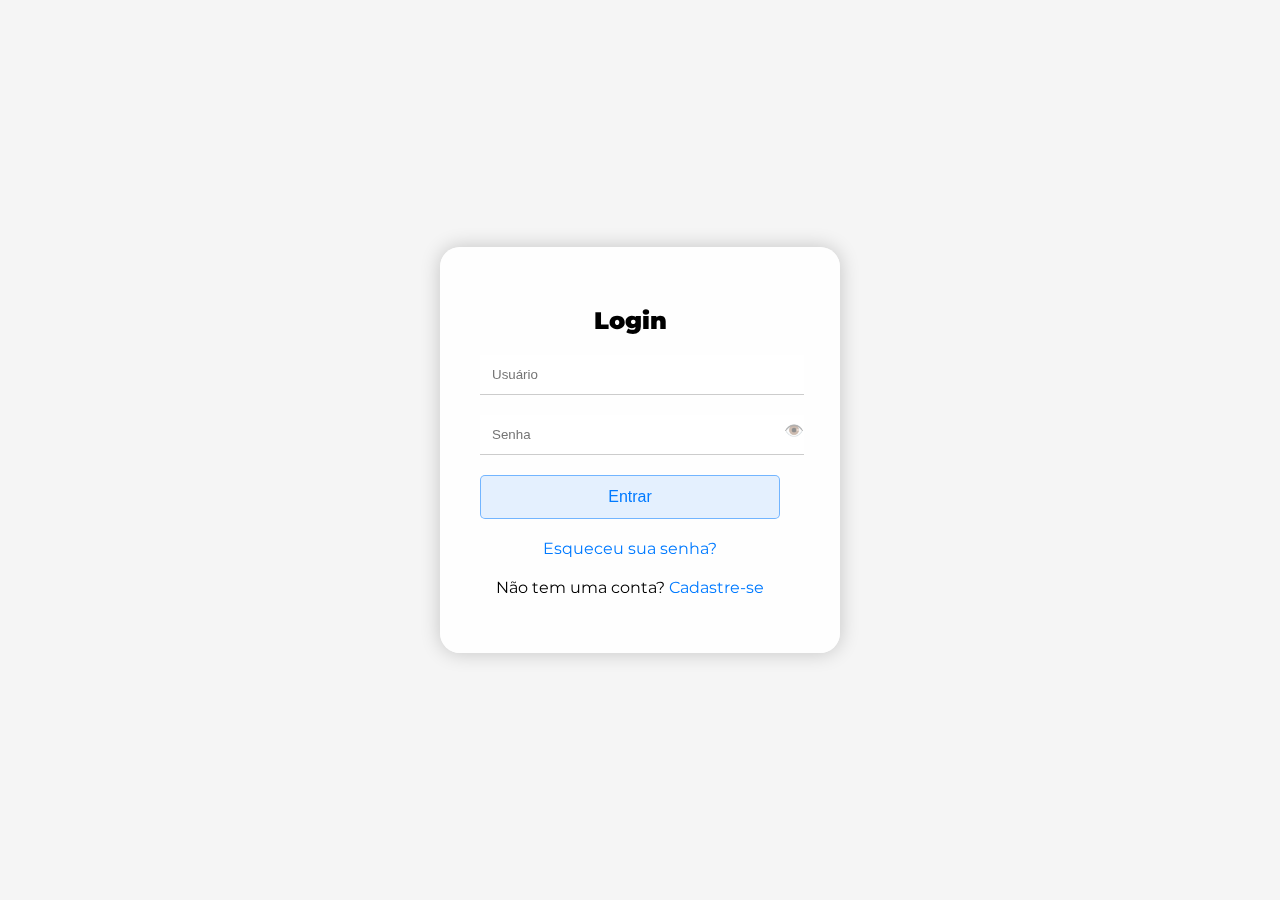
<file: login.html>
<!DOCTYPE html>
<html lang="en">
<head>
    <meta charset="UTF-8">
    <meta name="viewport" content="width=device-width, initial-scale=1.0">
    <link href="https://fonts.googleapis.com/css2?family=Montserrat:wght@400;500&display=swap" rel="stylesheet">
    <link rel="stylesheet" href="login/styles.css">
    <link rel="icon" type="image/x-icon" href="images/logo.png">
    <title>Payex - Login</title>
</head>
<body>
    <div class="background"></div>
    <div class="login-container">
        <div class="login-form">
            <h2><b>Login</b></h2>
            <form>
                <div class="form-group">
                    <input type="text" id="username" placeholder="Usuário" autocomplete="username" required>
                </div>
                <div class="form-group">
                    <input type="password" id="password" placeholder="Senha" required>
                    <button type="button" id="togglePasswordLogin">👁️</button>
                </div>
                <button type="submit">Entrar</button>
            </form>
            <p class="forgot-password">Esqueceu sua senha?</p>
            <p class="register-link">Não tem uma conta? <a href="#" id="register-links">Cadastre-se</a></p>
        </div>
        <div class="register-form" id="registerForm">
            <h2><b>Cadastre-se</b></h2>
            <form>
                <div class="form-group">
                    <input type="text" id="new-username" placeholder="Novo Usuário" autocomplete="username" required>
                </div>
                <div class="form-group">
                    <input type="email" id="new-email" placeholder="Novo E-mail" autocomplete="email" required>
                </div>
                <div class="form-group">
                    <input type="password" id="new-password" placeholder="Nova Senha" required>
                    <button type="button" id="togglePasswordRegister">👁️</button>
                </div>
                <div class="form-group">
                    <input type="password" id="confirm-password" placeholder="Confirmar Senha" required>
                    <button type="button" id="toggleConfirmPassword">👁️</button>
                </div>
                <button type="submit">Cadastrar</button>
            </form>
            <p class="login-link">Já tem uma conta? <a href="#" id="login-links">Entre</a></p>
        </div>        
    </div>
    <div id="popup" class="popup"></div>
    <script src="login/script.js"></script>
</body>
</html>
</file>
<file: login/styles.css>
body {
    font-family: 'Montserrat', sans-serif;
    margin: 0;
    padding: 0;
    display: flex;
    justify-content: center;
    align-items: center;
    height: 100vh;
    background-color: rgba(240, 240, 240, 0.8); /* Cor mais suave */
    overflow: hidden;
}

.background {
    position: fixed;
    top: 0;
    left: 0;
    width: 100%;
    height: 100%;
    background-color: rgba(255, 255, 255, 0.2); /* Efeito de vidro */
    backdrop-filter: blur(10px);
}

.login-container {
    position: relative;
    z-index: 1;
    background-color: rgba(255, 255, 255, 0.9); /* Fundo do container */
    padding: 40px;
    border-radius: 20px;
    box-shadow: 0px 0px 20px rgba(0, 0, 0, 0.2); /* Sombra suave */
    display: flex;
    flex-direction: row;
    justify-content: center;
    backdrop-filter: blur(10px);
}

.login-form,
.register-form {
    width: 300px;
    margin-right: 20px;
}

h2 {
    font-size: 24px;
    margin-bottom: 20px; /* Espaçamento entre o título e o formulário */
    text-align: center;
    font-weight: bold; /* Tornando o texto em negrito */
}

.form-group {
    margin-bottom: 20px;
}

input[type="text"],
input[type="password"],
input[type="email"] {
    width: 100%;
    padding: 12px;
    border: none;
    border-bottom: 1px solid rgba(0, 0, 0, 0.2); /* Borda suave */
    background: rgba(255, 255, 255, 0.8); /* Fundo do input */
    outline: none;
    transition: border-bottom-color 0.3s;
}

input[type="text"]:focus,
input[type="password"]:focus,
input[type="email"]:focus {
    border-bottom-color: #007aff; /* Cor do foco */
}

button[type="submit"] {
    width: 100%;
    padding: 12px;
    background-color: rgba(0, 122, 255, 0.1); /* Cor do botão */
    border: 1px solid rgba(0, 122, 255, 0.5); /* Borda suave */
    border-radius: 5px;
    color: #007aff;
    font-size: 16px;
    cursor: pointer;
    transition: background-color 0.3s, color 0.3s, border-color 0.3s;
}

button[type="submit"]:hover {
    background-color: #007aff;
    color: white;
    border-color: #007aff;
}

.register-link,
.login-link {
    margin-top: 20px; /* Espaçamento entre os links */
    text-align: center;
}

.register-link a,
.login-link a {
    color: #007aff;
    text-decoration: none;
    transition: color 0.3s;
}

.register-link a:hover,
.login-link a:hover {
    color: #0056b3;
}

.forgot-password {
    margin-top: 20px;
    text-align: center;
    color: #007aff;
    text-decoration: none;
    transition: color 0.3s;
}

.forgot-password:hover {
    color: #0056b3;
}

.popup {
    position: fixed;
    bottom: 20px;
    left: 20px;
    background-color: rgba(0, 0, 0, 0.7);
    color: white;
    padding: 10px 20px;
    border-radius: 10px;
    z-index: 999;
    display: none;
}

#togglePasswordLogin,
#togglePasswordRegister,
#toggleConfirmPassword {
    position: absolute;
    margin-top: -35px;
    right: 30px;
    background: none;
    border: none;
    cursor: pointer;
    outline: none;
    font-size: 16px;
    color: rgba(0, 0, 0, 0.5);
    transition: color 0.3s;
}

#togglePasswordLogin:hover,
#togglePasswordRegister:hover,
#toggleConfirmPassword:hover {
    color: rgba(0, 0, 0, 0.8);
}
</file>
